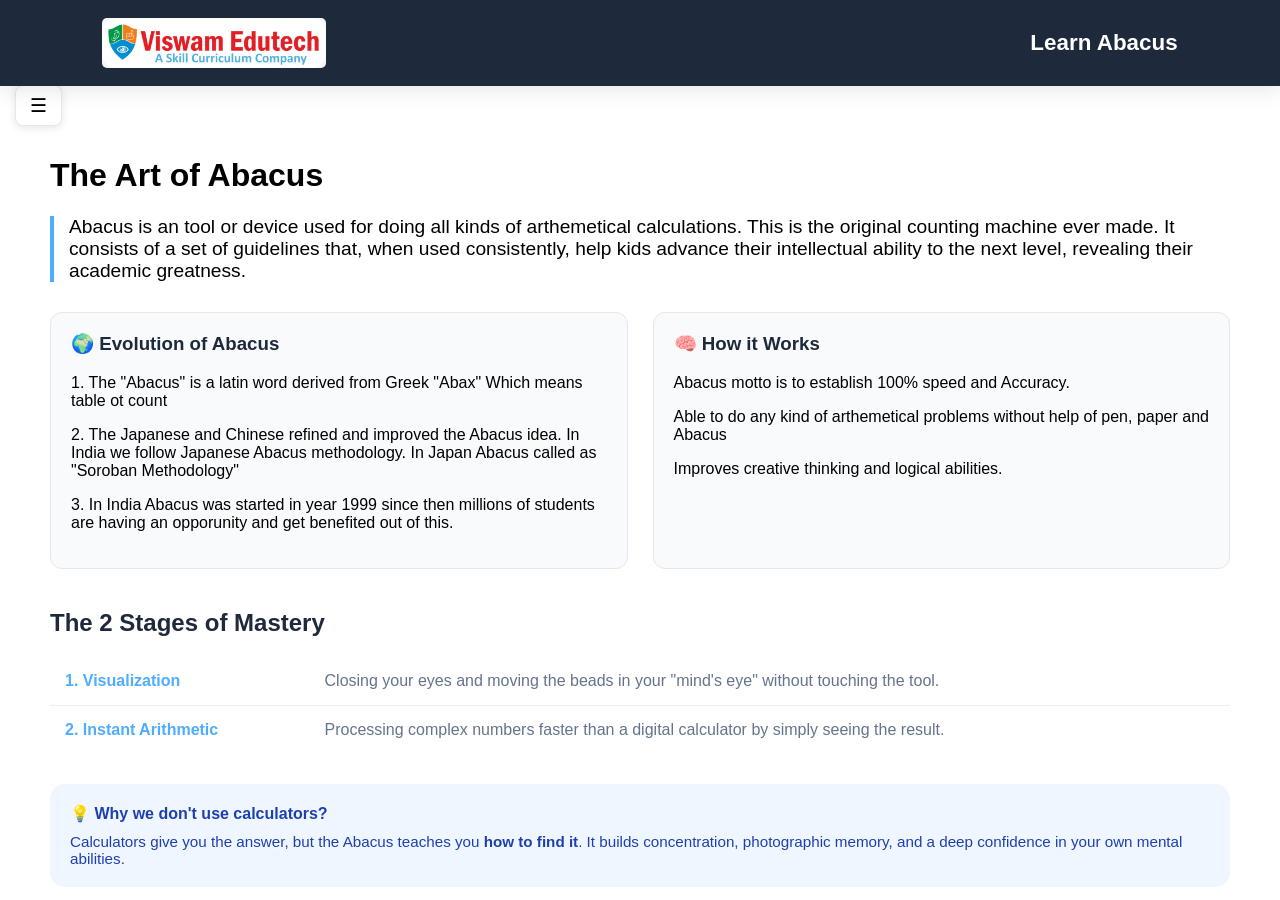
<file: about-abacus.html>
<!DOCTYPE html>
<html lang="en">
<head>
    <meta charset="UTF-8">
    <meta name="viewport" content="width=device-width, initial-scale=1.0">
    <title>AbacusLearn - Knowledge Center</title>
    <style>
        :root {
            --primary: #4facfe;
            --secondary: #00f2fe;
            --dark: #1e293b;
            --light-bg: #f8fafc;
            --border: #e2e8f0;
        }

        body {
            margin: 0;
            font-family: 'Inter', sans-serif;
            background-color: var(--light-bg);
            height: 100vh;
            display: flex;
            flex-direction: column;
            overflow: hidden;
        }

        header {
            background: var(--dark);
            color: white;
            padding: 1rem 5%;
            display: flex;
            justify-content: space-between;
            align-items: center;
            z-index: 10;
        }

        header {
    background: var(--dark);
    color: white;
    padding: 0.5rem 8%; /* Reduced padding for a slim header */
    display: flex;
    justify-content: space-between; /* Logo left, Nav right */
    align-items: center;
    position: sticky;
    top: 0;
    z-index: 10000;
    height: 70px; /* Fixed height stops the logo from expanding the header */
    box-shadow: 0 4px 20px rgba(0,0,0,0.1);
}

.logo-container {
    height: 100%; /* Stays within the 70px header */
    display: flex;
    align-items: center;
    cursor: pointer;
}

.main-logo {
    max-height: 50px; /* This is the "Magic Limit" - stops it from being huge */
    width: auto;      /* Maintains aspect ratio */
    display: block;
    object-fit: contain;
    border-radius: 5px; /* Optional: rounds the corners of your JPEG */
}

        header h2 { cursor: pointer; margin: 0; font-size: 1.4rem; }

        .dashboard {
            display: flex;
            flex: 1;
            overflow: hidden;
        }

        .side-panel {
            width: 280px;
            background: white;
            border-right: 1px solid var(--border);
            padding: 30px 15px;
            display: flex;
            flex-direction: column;
            gap: 10px;
        }

        .panel-link {
            padding: 15px 20px;
            border-radius: 12px;
            color: #64748b;
            text-decoration: none;
            font-weight: 600;
            transition: all 0.3s ease;
            cursor: pointer;
            border: none;
            background: none;
            text-align: left;
            font-size: 0.95rem;
            display: flex;
            align-items: center;
            gap: 12px;
        }

        .panel-link.active {
            background: rgba(79, 172, 254, 0.1);
            color: var(--primary);
        }

        .content-panel {
            flex: 1;
            padding: 50px;
            overflow-y: auto;
            background: white;
        }

        .tab-content {
            display: none;
            animation: fadeIn 0.4s ease;
        }

        .tab-content.active {
            display: block;
        }

        @keyframes fadeIn {
            from { opacity: 0; transform: translateY(10px); }
            to { opacity: 1; transform: translateY(0); }
        }

        /* --- INTERACTIVE IMAGE STYLES --- */
        .image-wrapper {
            position: relative;
            display: inline-block;
            max-width: 650px;
            width: 100%;
        }

        .image-wrapper img { 
            display: block;
            width: 100%; 
            height: auto; 
            border-radius: 15px; 
        }

        .point {
            position: absolute;
            width: 16px;
            height: 16px;
            background: var(--primary);
            border: 3px solid white;
            border-radius: 50%;
            cursor: pointer;
            transform: translate(-50%, -50%);
            box-shadow: 0 0 10px rgba(0,0,0,0.2);
            transition: all 0.2s ease;
        }

        .point:hover {
            transform: translate(-50%, -50%) scale(1.3);
            background: var(--secondary);
        }

        .finger-box { display: flex; gap: 20px; margin-top: 30px; }
        .hand-card { flex: 1; padding: 20px; background: var(--light-bg); border-radius: 15px; text-align: center; }
       .finger-grid {
        display: grid;
        grid-template-columns: repeat(2, 1fr);
        gap: 15px;
        margin-bottom: 20px;
    }

    .finger-img {
        width: 100%;
        height: 160px;
        object-fit: cover;
        border-radius: 12px;
        cursor: pointer;
        transition: 0.3s;
        box-shadow: 0 4px 12px rgba(0,0,0,0.08);
    }

    .finger-img_1 {
        width: 95%;
        height: 330px;
        object-fit: cover;
        border-radius: 12px;
        cursor: pointer;
        transition: 0.3s;
        box-shadow: 0 4px 12px rgba(0,0,0,0.08);
    }

    .finger-img:hover {
        transform: scale(1.05);
    }
    .sidebar-header {
    display: flex;
    align-items: center;
    gap: 15px;
    margin-bottom: 20px;
    padding: 0 5px;
}
 .menu-toggle-inner {
    background: #f1f5f9;
    border: none;
    font-size: 1.2rem;
    padding: 8px 12px;
    border-radius: 8px;
    cursor: pointer;
    color: var(--dark);
}
.permanent-toggle {
    position: fixed; /* Fixed relative to the viewport */
    top: 85px;       /* Puts it just below your 70px header */
    left: 15px;
    z-index: 9999;   /* Highest priority */
    background: white;
    border: 1px solid var(--border);
    border-radius: 8px;
    padding: 8px 14px;
    font-size: 1.2rem;
    cursor: pointer;
    box-shadow: 0 2px 8px rgba(0,0,0,0.1);
    transition: all 0.2s ease;
}
.permanent-toggle:hover {
    background: var(--primary);
    color: white;
}
.guide-title {
    font-weight: 700;
    color: var(--dark);
    font-size: 1.1rem;
}
/* Floating button (hidden by default) */
.floating-btn {
    display: none; 
    position: absolute;
    left: 20px;
    top: 90px; /* Just below the 70px header */
    z-index: 100;
    background: var(--primary);
    color: white;
    border: none;
    padding: 10px 15px;
    border-radius: 8px;
    cursor: pointer;
    box-shadow: 0 4px 12px rgba(0,0,0,0.1);
}

.menu-toggle:hover {
    background: rgba(255,255,255,0.1);
}

/* Sidebar Transition */
.side-panel {
    width: 0px;
    padding-left: 0;
    padding-right: 0;
    border: none;
    opacity: 0;
    pointer-events: none;
    overflow: hidden;
    transition: all 0.4s ease;
}
.side-panel.open {
    width: 280px;
    padding: 30px 15px;
    border-right: 1px solid var(--border);
    opacity: 1;
    pointer-events: auto;
}

/* Collapsed State */
.side-panel.collapsed {
    width: 0px;
    padding-left: 0;
    padding-right: 0;
    border: none;
    opacity: 0;
    pointer-events: none; /* Prevents clicking links when hidden */
}
.side-panel.collapsed ~ .permanent-toggle {
    left: 15px;
}
.side-panel {
    transform: translateX(-100%);
}

.side-panel.open {
    transform: translateX(0);
}

/* Ensure the content fills the space when sidebar is gone */
.content-panel {
    flex: 1;
    transition: margin-left 0.4s ease;
}

    </style>
</head>
<body>

<header>
    <div class="logo-container" onclick="location.href='Home.html'">
            <img src="logo.jpeg" alt="Viswam Abacus Logo" class="main-logo">
        </div>
    <h2 onclick="location.href='Home.html'">Learn Abacus</h2>
</header>  
<button class="permanent-toggle" onclick="toggleSidebar()">☰</button>
<div class="dashboard">
    
    <nav class="side-panel" id="sidebar">
        <div class="sidebar-header">
            <button class="menu-toggle-inner">          </button>
            <button class="menu-toggle-inner">          </button>
            <span class="guide-title">Study Guide</span>
        </div>
        
        <button class="panel-link active" onclick="openTab(event, 'intro')">📖 About Abacus</button>
        <button class="panel-link" onclick="openTab(event, 'parts')">🧮 The Abacus & Parts</button>
        <button class="panel-link" onclick="openTab(event, 'fingers')">🖐️ Finger Movements</button>
        <button class="panel-link" onclick="location.href='Home.html'">🏠 Go to Home</button>
    </nav>


    <main class="content-panel">
        
        <div id="intro" class="tab-content active">
    <h1>The Art of Abacus</h1>
    <p style="font-size: 1.2rem; border-left: 4px solid var(--primary); padding-left: 15px; margin-bottom: 30px;">
        Abacus is an tool or device used for doing all kinds of arthemetical calculations. This is the original counting machine ever made. It consists of a set of guidelines that, when used consistently, help kids advance their intellectual ability to the next level, revealing their academic greatness.
    </p>

    <div style="display: grid; grid-template-columns: 1fr 1fr; gap: 25px; margin-top: 20px;">
        <div style="background: #f8fafc; padding: 20px; border-radius: 12px; border: 1px solid #e2e8f0;">
            <h3 style="color: var(--dark); margin-top: 0;">🌍 Evolution of Abacus</h3>
            <p style="font-size: 1rem;">
                1. The "Abacus" is a latin word derived from Greek "Abax" Which means table ot count 
            </p>
            <p style="font-size: 1rem;">
                2. The Japanese and Chinese refined and improved the Abacus idea. In India we follow Japanese Abacus methodology. In Japan Abacus called as "Soroban Methodology"
            </p>
            <p style="font-size: 1rem;">
                3. In India Abacus was started in year 1999 since then millions of students are having an opporunity and get benefited out of this.
            </p>
        </div>

        <div style="background: #f8fafc; padding: 20px; border-radius: 12px; border: 1px solid #e2e8f0;">
            <h3 style="color: var(--dark); margin-top: 0;">🧠 How it Works</h3>
            <p style="font-size: 1rem;">
                Abacus motto is to establish 100% speed and Accuracy.
            </p>
            <p style="font-size: 1rem;">
                Able to do any kind of arthemetical problems without help of pen, paper and Abacus
            </p>
            <p style="font-size: 1rem;">
                Improves creative thinking and logical abilities.
            </p>
        </div>
    </div>

    <div style="margin-top: 40px;">
        <h2 style="color: var(--dark);">The 2 Stages of Mastery</h2>
        <table style="width: 100%; border-collapse: collapse; margin-top: 15px; color: #64748b;">
            <tr style="border-bottom: 1px solid #eee;">
                <td style="padding: 15px; font-weight: bold; color: var(--primary);">1. Visualization</td>
                <td style="padding: 15px;">Closing your eyes and moving the beads in your "mind's eye" without touching the tool.</td>
            </tr>
            <tr>
                <td style="padding: 15px; font-weight: bold; color: var(--primary);">2. Instant Arithmetic</td>
                <td style="padding: 15px;">Processing complex numbers faster than a digital calculator by simply seeing the result.</td>
            </tr>
        </table>
    </div>

    <div style="margin-top: 30px; padding: 20px; background: #eff6ff; border-radius: 15px;">
        <h4 style="margin: 0; color: #1e40af;">💡 Why we don't use calculators?</h4>
        <p style="margin: 10px 0 0 0; font-size: 0.95rem; color: #1e40af;">
            Calculators give you the answer, but the Abacus teaches you <strong>how to find it</strong>. It builds concentration, photographic memory, and a deep confidence in your own mental abilities.
        </p>
    </div>
</div>

        <div id="parts" class="tab-content">
            <h1>The Abacus & Its Parts</h1>
            <p>Click the blue markers on the image to learn about the anatomy of your abacus.</p>

            <div class="interactive-container" style="display: flex; gap: 30px; flex-wrap: wrap; align-items: flex-start;">
                <div class="image-wrapper">
            <img src="a.png" alt="Abacus Parts">

            <!-- Points -->
            <div class="point" style="top:24%; left:15%;" data-info="Frame: Holds the entire structure"></div>
            <div class="point" style="top:25%; left:64%;" data-info="Heaven Beads: Each bead = 5"></div>
            <div class="point" style="top:37%; left:45%;" data-info="Unit Bar: Divider between beads"></div>
            <div class="point" style="top:37%; left:72%;" data-info="Unit Dot: Shows place value"></div>
            <div class="point" style="top:26%; left:72%;" data-info="Rods: Vertical lines"></div>
            <div class="point" style="top:96%; left:62%;" data-info="Earth Beads: Each bead = 1"></div>
        </div>


                <div id="infoBox" style="flex: 1; min-width: 250px; background: #ffffff; padding: 25px; border-radius: 20px; border: 2px solid var(--primary); box-shadow: 0 10px 25px rgba(0,0,0,0.05);">
                    <h3 id="infoTitle" style="color: var(--primary); margin-top: 0;">Select a Part</h3>
                    <p id="infoText" style="color: #64748b; line-height: 1.6;">Click a marker on the image to learn more.</p>
                </div>
            </div>
        </div>

       <div id="fingers" class="tab-content">
    <h1>Mastering the Pincer Grip</h1>
    <p>To achieve high-speed mental math, you must only use two fingers: the <strong>Thumb</strong> and the <strong>Index Finger</strong>. This is known as the "Pincer Grip."</p>

    <div style="display: flex; gap: 20px; margin-top: 30px; flex-wrap: wrap;">
        <div style="flex: 1; min-width: 280px; background: #fff7ed; padding: 25px; border-radius: 15px; border-top: 5px solid #f97316;">
    
    <img src="thumb-up.jpeg" class="finger-img_1" alt="Thumb Movement"
         style="width:100%; border-radius:10px; margin-bottom:15px;">

    <h2 style="margin-top: 0; color: #9a3412;">👍 The Thumb</h2>
    <p style="color: #c2410c; font-weight: 600;">The "Adder"</p>
    <ul style="color: #7c2d12; line-height: 1.6;">
        <li>Used <strong>ONLY</strong> to move Earthly beads (lower beads) <strong>UP</strong>.</li>
        <li>Think of the thumb as the "Power" finger for adding 1s, 2s, 3s, and 4s.</li>
    </ul>
</div>

        <div style="flex: 1; min-width: 280px; background: #f0f9ff; padding: 25px; border-radius: 15px; border-top: 5px solid #0ea5e9;">
    
    <div class="finger-grid">
    <img src="index-earth.jpeg" class="finger-img" alt="Index Earth Movement">
    <img src="index-addition.jpeg" class="finger-img" alt="Index Addition Movement">
    <img src="index-heaven.jpeg" class="finger-img" alt="Index Heaven Movement">
</div>

    <h2 style="margin-top: 0; color: #0369a1;">☝️ The Index Finger</h2>
    <p style="color: #0369a1; font-weight: 600;">The "Manager"</p>
    <ul style="color: #1e40af; line-height: 1.6;">
        <li>Moves Heavenly beads (5s) <strong>UP and DOWN</strong>.</li>
        <li>Subtracts Earthly beads by moving them <strong>DOWN</strong>.</li>
        <li>Clears the bar (Zooming).</li>
    </ul>
</div>

    <div style="margin-top: 30px; padding: 20px; background: #f1f5f9; border-radius: 15px; border: 1px dashed #cbd5e1;">
        <h3 style="margin-top:0; color: var(--dark);">⚠️ The Golden Rule</h3>
        <p style="margin-bottom:0; color: #475569;">
            Never use your middle, ring, or pinky fingers. Your other three fingers should be tucked into your palm, often holding a pencil, ready to write the answer instantly!
        </p>
    </div>
</div>
<button id="floating-toggle" class="floating-btn" onclick="toggleSidebar()">☰</button>

    <main class="content-panel">

    </main>
</div>

<script>
    const points = document.querySelectorAll('.point');
    const infoTitle = document.getElementById('infoTitle');
    const infoText = document.getElementById('infoText');
    const infoBox = document.getElementById('infoBox');

    points.forEach(point => {
        point.addEventListener('click', () => {
            infoTitle.innerText = point.getAttribute('data-title');
            infoText.innerText = point.getAttribute('data-info');
            
            infoBox.style.transform = "scale(1.03)";
            infoBox.style.borderColor = "var(--secondary)";
            setTimeout(() => {
                infoBox.style.transform = "scale(1)";
                infoBox.style.borderColor = "var(--primary)";
            }, 300);
        });
    });

    function openTab(evt, tabName) {
        var contents = document.getElementsByClassName("tab-content");
        for (var i = 0; i < contents.length; i++) {
            contents[i].classList.remove("active");
        }
        var links = document.getElementsByClassName("panel-link");
        for (var i = 0; i < links.length; i++) {
            links[i].classList.remove("active");
        }
        document.getElementById(tabName).classList.add("active");
        evt.currentTarget.classList.add("active");
    }
function toggleSidebar() {
    const sidebar = document.getElementById('sidebar');
    sidebar.classList.toggle('open');
    
}
</script>
</body>
</html>
</file>
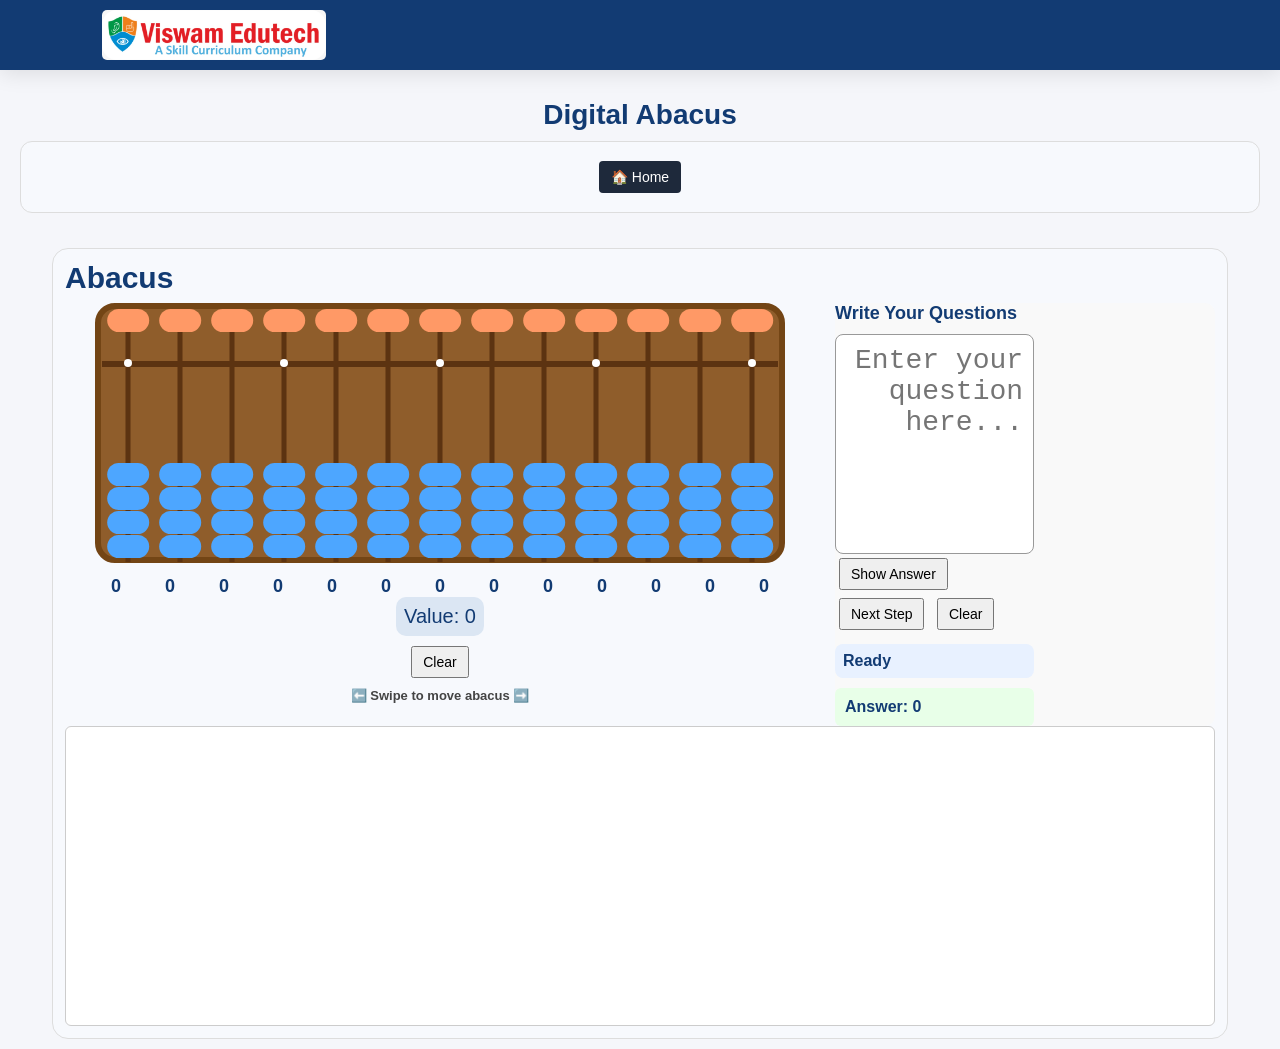
<file: Teacher.html>
<!DOCTYPE html>
    <html lang="en">
    <head>
    <meta charset="UTF-8">
    <meta name="viewport" content="width=device-width, initial-scale=1.0">
    <title>Assessment</title>

    <link rel="stylesheet" href="style.css">
    </head>

    <body>
        <header>
            <div class="logo-container" onclick="location.href='Home.html'">
                <img src="logo.jpeg" alt="Viswam Abacus Logo" class="main-logo">
            </div>
        </header>

    <div class="container">
    <h1 class="page-title">Digital Abacus</h1>

    <!-- TOP CONTROLS (SAME AS PRACTICE + TIMER) -->
    <div class="top-controls">
        <!-- 🏠 HOME -->
        <button onclick="location.href='Home.html'" class="home-btn">🏠 Home</button>

    </div>
    </div>

    <div class="main-grid">

    <div class="panel abacus-main-panel">
    <div class="title">Abacus</div>

    <div class="abacus-and-questions-container">


       

        <!-- LEFT : ABACUS -->
        <div class="abacus-section">
            <div class="abacus-wrapper">

                <div class="abacus-board-wrap">
                    <div class="abacus" id="abacus"></div>
                </div>

                <div class="below-board">
                    <div class="rod-values-row" id="rodValuesRow"></div>

                    <div class="abacus-value-box">
                        Value: <span id="totalValue">0</span>
                    </div>

                    <button onclick="clearAbacus()" class="clear-btn">Clear</button>
                </div>

            </div>
        </div>
         <div class="Problems">
                        
            <div class="title2">Write Your Questions</div>
            <div>
                <div class="question-steps-layout">

            <div class="question-panel">
            <div id="errorBox" class="error-box"></div>

                <textarea id="question_box" class="textbox" placeholder="Enter your question here..."></textarea>

                        <div class="btns">
                            <button onclick="startSolve()">Show Answer</button>
                            <button onclick="nextStep() ">Next Step</button>
                            <button onclick="clearQuestion()">Clear</button>
                        </div>

                        <div class="technique-box">
                            <span id="techniqueResult">Ready</span>
                        </div>

                        <div class="answer-box">
                            Answer: <span id="answerResult">0</span>
                        </div>

                    </div>


                </div> 
            </div>
        </div>
        
    </div>

    <div class="steps-panel" id="stepList"></div>

    </div> 
            </div>
        </div>
    </div>
    </div>

    </div>

    <script src="js/Teacherabacus.js"></script>
    </body>
    </html>
</file>
<file: style.css>
/* ================= GLOBAL ================= */

*{box-sizing:border-box;}

:root{
--panel-bg:#f7f9fd;
--border:#ddd;
--wood:#5c3311;
--dark:#123b73;
}

body{
margin:0;
font-family:Arial, Helvetica, sans-serif;
background:#f5f6fa;
color:#123b73;
min-height:100vh;
overflow:auto; /* merged: allow scroll */
}

/* ================= CONTAINER ================= */

.container{
width:100%;
max-width:1400px;
margin:auto;
padding:10px 20px;
}

/* ================= TITLE ================= */

.page-title{
text-align:center;
font-size:28px;
font-weight:bold;
margin-bottom:10px;
}

.gradient-text{
background: linear-gradient(45deg,#ff6a00,#ee0979);
-webkit-background-clip:text;
color:transparent;
}

/* ================= HEADER ================= */

header {
background: var(--dark);
color: white;
padding: 0.5rem 8%;
display: flex;
justify-content: space-between;
align-items: center;
position: sticky;
top: 0;
z-index: 10000;
height: 70px;
box-shadow: 0 4px 20px rgba(0,0,0,0.1);
}

.logo-container {
height: 100%;
display: flex;
align-items: center;
cursor: pointer;
}

.main-logo {
max-height: 50px;
width: auto;
display: block;
object-fit: contain;
border-radius: 5px;
}

/* ================= LAYOUT ================= */

.main-grid{
display:flex;
justify-content:center;
padding:10px 8px;
height:calc(100vh - 120px);
height:auto;
width:100%;
}

.abacus-and-questions-container{
display:grid;
grid-template-columns: 2fr 1fr; /* balanced merge */
gap:10px;
width:100%;
align-items:flex-start;
}

.abacus-section{
max-width:750px;
display:flex;
flex-direction:column;
}

.questions-section{
width:100%;
max-width:400px;
height:350px;
overflow-y:auto;
}

/* ================= BUTTON ================= */

.start-btn{
display:block;
border-radius:4px;
padding:8px 12px;
font-size:16px;
background:#123b73;
color:white;
border:none;
border-radius:6px;
cursor:pointer;
}

.start-btn:hover{
background:#0d2c57;
}

/* ================= HEADINGS ================= */

.title{
font-size:30px;
margin-bottom:8px;
font-weight:bold;
text-align:left;
}

.Problems {
width:100%;
max-width:380px;
border-radius:10px;
background-color:#f9f9f9;
}

.title2 {
font-size:18px;
font-weight:bold;
margin-bottom:10px;
}

.question-steps-layout{
display:grid;
grid-template-columns: 1.2fr 1fr;  /* 👈 SIDE BY SIDE */
gap:15px;
align-items:start;
}

/* ================= INPUT ================= */

#question_box{
width:100%;
height:220px;
padding:10px;
font-size:28px;
border-radius:8px;
border:1px solid #999;
text-align:right;
resize:none;
}

.technique-box{
margin-top:10px;
padding:8px;
background:#e8f1ff;
border-radius:8px;
font-weight:bold;
}

/* ================= PANELS ================= */

.panel{
background:var(--panel-bg);
border-radius:16px;
padding:12px;
border:1px solid var(--border);
display:flex;
flex-direction:column;
}

.panel-title{
font-size:20px;
margin-bottom:8px;
font-weight:bold;
}

/* ================= ABACUS ================= */

.abacus-wrapper{
display:flex;
flex-direction:column;
align-items:center;
margin:auto;
width:100%;
overflow-x:auto; /* ✅ allows horizontal scroll */
scrollbar-width:thin;
-webkit-overflow-scrolling: touch;
}

.abacus-wrapper::after{
content:"⬅️ Swipe to move abacus ➡️";
font-size:13px;
color:#444;
margin-top:6px;
font-weight:bold;
}

.abacus-board-wrap{
background:#8f5d2b;
border:6px solid #734515;
width:100%;
max-width:690px;
min-width:650px;
aspect-ratio:690/260;
border-radius:20px;
display:flex;
justify-content:center;
align-items:center;
}

.abacus{
display:grid;
grid-template-columns:repeat(13,1fr);
width:100%;
height:100%;
max-width:676px;
}

.rod{
position:relative;
padding:5px 0;
height:100%;
}

.rod-line{
position:absolute;
left:50%;
transform:translateX(-50%);
width:5px;
height:100%;
background:var(--wood);
}

.unit-bar{
position:absolute;
top:52px;
width:100%;
height:6px;
background:var(--wood);
z-index:2;
}

.unit-dot{
position:absolute;
top:50px;
left:50%;
transform:translateX(-50%);
width:8px;
height:8px;
background:#fff;
border-radius:50%;
z-index:3;
}

.bead{
width:80%;
height:23px;
position:absolute;
left:50%;
transform:translateX(-50%);
border-radius:50px;
cursor:pointer;
transition:top 0.15s ease;
z-index:5;
}

.upper-bead{background:#ff9966;}
.earth-bead{background:#4da6ff;}

/* ================= VALUES ================= */

.below-board{
margin-top:5px;
display:flex;
flex-direction:column;
align-items:center;
}

#rodValuesRow{
display:flex;
justify-content:center;
gap:10px;
margin-top:8px;
}

.rod-value-box{
text-align:center;
padding:0 17px;
font-size:18px;
font-weight:bold;
}

.abacus-value-box{
background:#dbe6f3;
padding:8px;
border-radius:10px;
font-size:20px;
margin-bottom:6px;
}

/* ================= ANSWER & STEPS ================= */

.answer-box{
margin-top:10px;
padding:10px;
background:#e8ffe8;
border-radius:6px;
font-weight:600;
}

.question-panel{
display:flex;
flex-direction:column;
}

.steps-panel{
width:100%;
height:100%;   /* fill right side */
min-height:300px;
overflow-y:auto;
border:1px solid #ccc;
padding:10px;
background:white;
border-radius:6px;
}

/* better step UI */
.step{
margin-bottom:6px;
padding:6px 8px;
background:#f4f7ff;
border-left:4px solid #123b73;
border-radius:4px;
}

/* ================= QUESTIONS ================= */

.questions-section #questions{
display:grid;
grid-template-columns:repeat(2,1fr);
gap:8px;
margin-top:10px;
}

.problem{
border:2px solid #ddd;
background:#fafafa;
border-radius:8px;
padding:8px;
display:flex;
flex-direction:column;
justify-content:space-between;
min-height:140px;
}

.q-row{
display:grid;
grid-template-columns:60px 1fr;
}

.q-left{
font-weight:bold;
font-size:13px;
}

.q-right{
text-align:right;
font-size:18px;
line-height:1.3;
}

.q-right div{
letter-spacing:2px;
}

/* ================= INPUT STATES ================= */

input{
text-align:right;
}

.your-answer{
background:#fff4cc;
padding:4px;
margin-top:5px;
border-radius:4px;
font-weight:bold;
}

.correct-answer{
background:#d9f7d9;
padding:4px;
margin-top:3px;
border-radius:4px;
font-weight:bold;
}

.correct{color:green;}
.wrong{color:red;}

/* ================= CONTROLS ================= */

select,button{
padding:6px 10px;
margin:4px;
font-size:14px;
}

.top-controls{
display:flex;
gap:15px;
align-items:center;
justify-content:center;
background:var(--panel-bg);
padding:15px;
border-radius:12px;
border:1px solid var(--border);
margin-bottom:15px;
flex-wrap:wrap;
}

.home-btn{
background:#1e293b;
color:white;
border:none;
border-radius:4px;
padding:8px 12px;
}

#timer{
font-size:20px;
color:red;
font-weight:bold;
text-align:center;
}

/* ================= SCROLL ================= */

.questions-section::-webkit-scrollbar{
width:8px;
}

.questions-section::-webkit-scrollbar-thumb{
background:#bbb;
border-radius:6px;
}

/* ================= RESPONSIVE ================= */

@media (max-width:1100px){

.abacus-and-questions-container{
grid-template-columns:1fr;
}

.questions-section{
max-height:350px;
height:auto;
}

}

/* ================= TABLE ================= */

table td{
text-align:right;
font-size:16px;
}

/* ================= MOBILE FIX ================= */

@media (max-width: 768px){

/* MAIN LAYOUT */
.main-grid{
    min-height:calc(100vh - 120px);
    height:auto;
    padding:5px;
}

.abacus-and-questions-container{
    grid-template-columns: 1fr; /* stack */
}

/* SECTIONS */
.abacus-section{
    max-width:100%;
}

.questions-section{
    max-width:100%;
    height:auto;
}

/* QUESTION GRID */
.questions-section #questions{
    grid-template-columns: 1fr; /* single column */
}

/* QUESTION BOX */
.problem{
    min-height:auto;
}

/* TEXT AREA */
#question_box{
    height:150px;
    font-size:22px;
}

/* HEADER */
header{
    padding:10px;
    height:auto;
    flex-direction:column;
    gap:5px;
}

/* TITLE */
.title{
    font-size:22px;
    text-align:center;
}

/* CONTROLS */
.top-controls{
    flex-direction:column;
    gap:8px;
}

/* ABACUS SCALE */
.abacus-board-wrap{
    max-width:100%;
}

/* ROD VALUES */
#rodValuesRow{
    flex-wrap:wrap;
    gap:5px;
}

.rod-value-box{
    padding:0 8px;
    font-size:14px;
}

}
</file>
